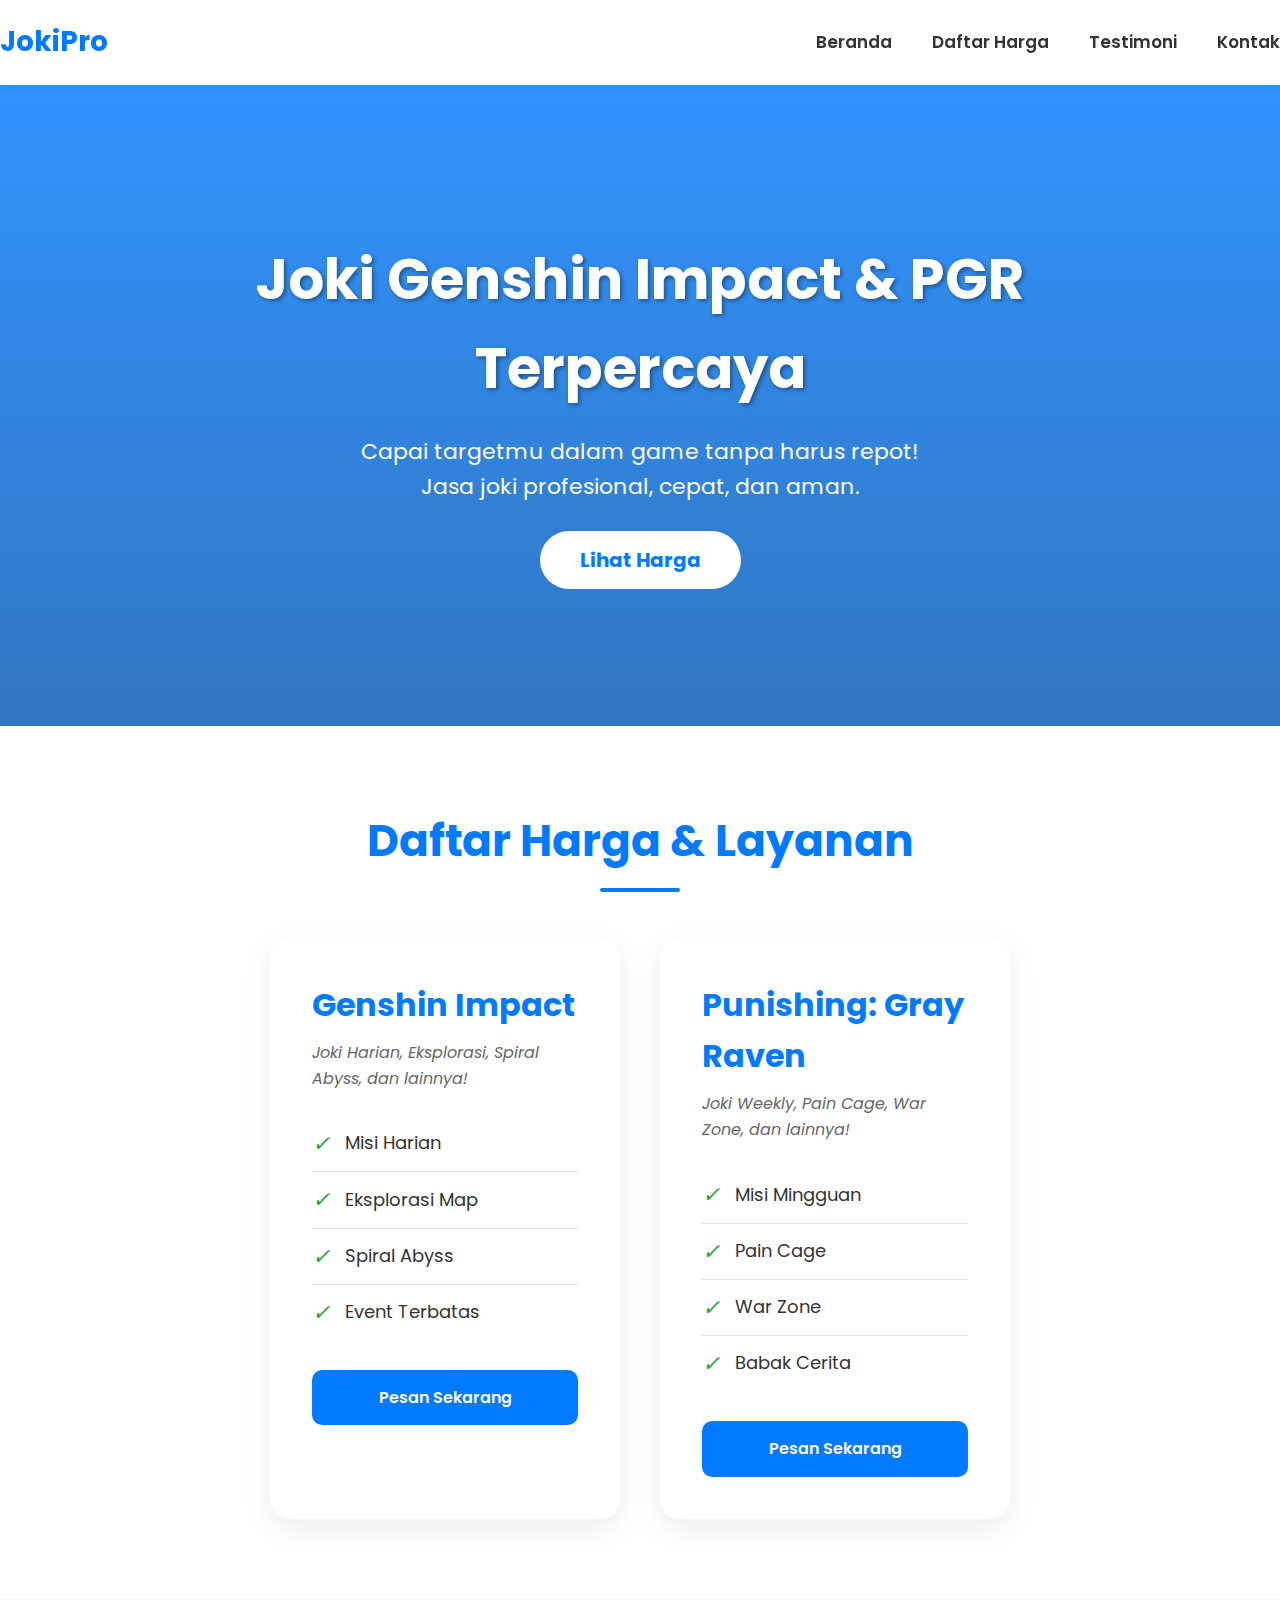
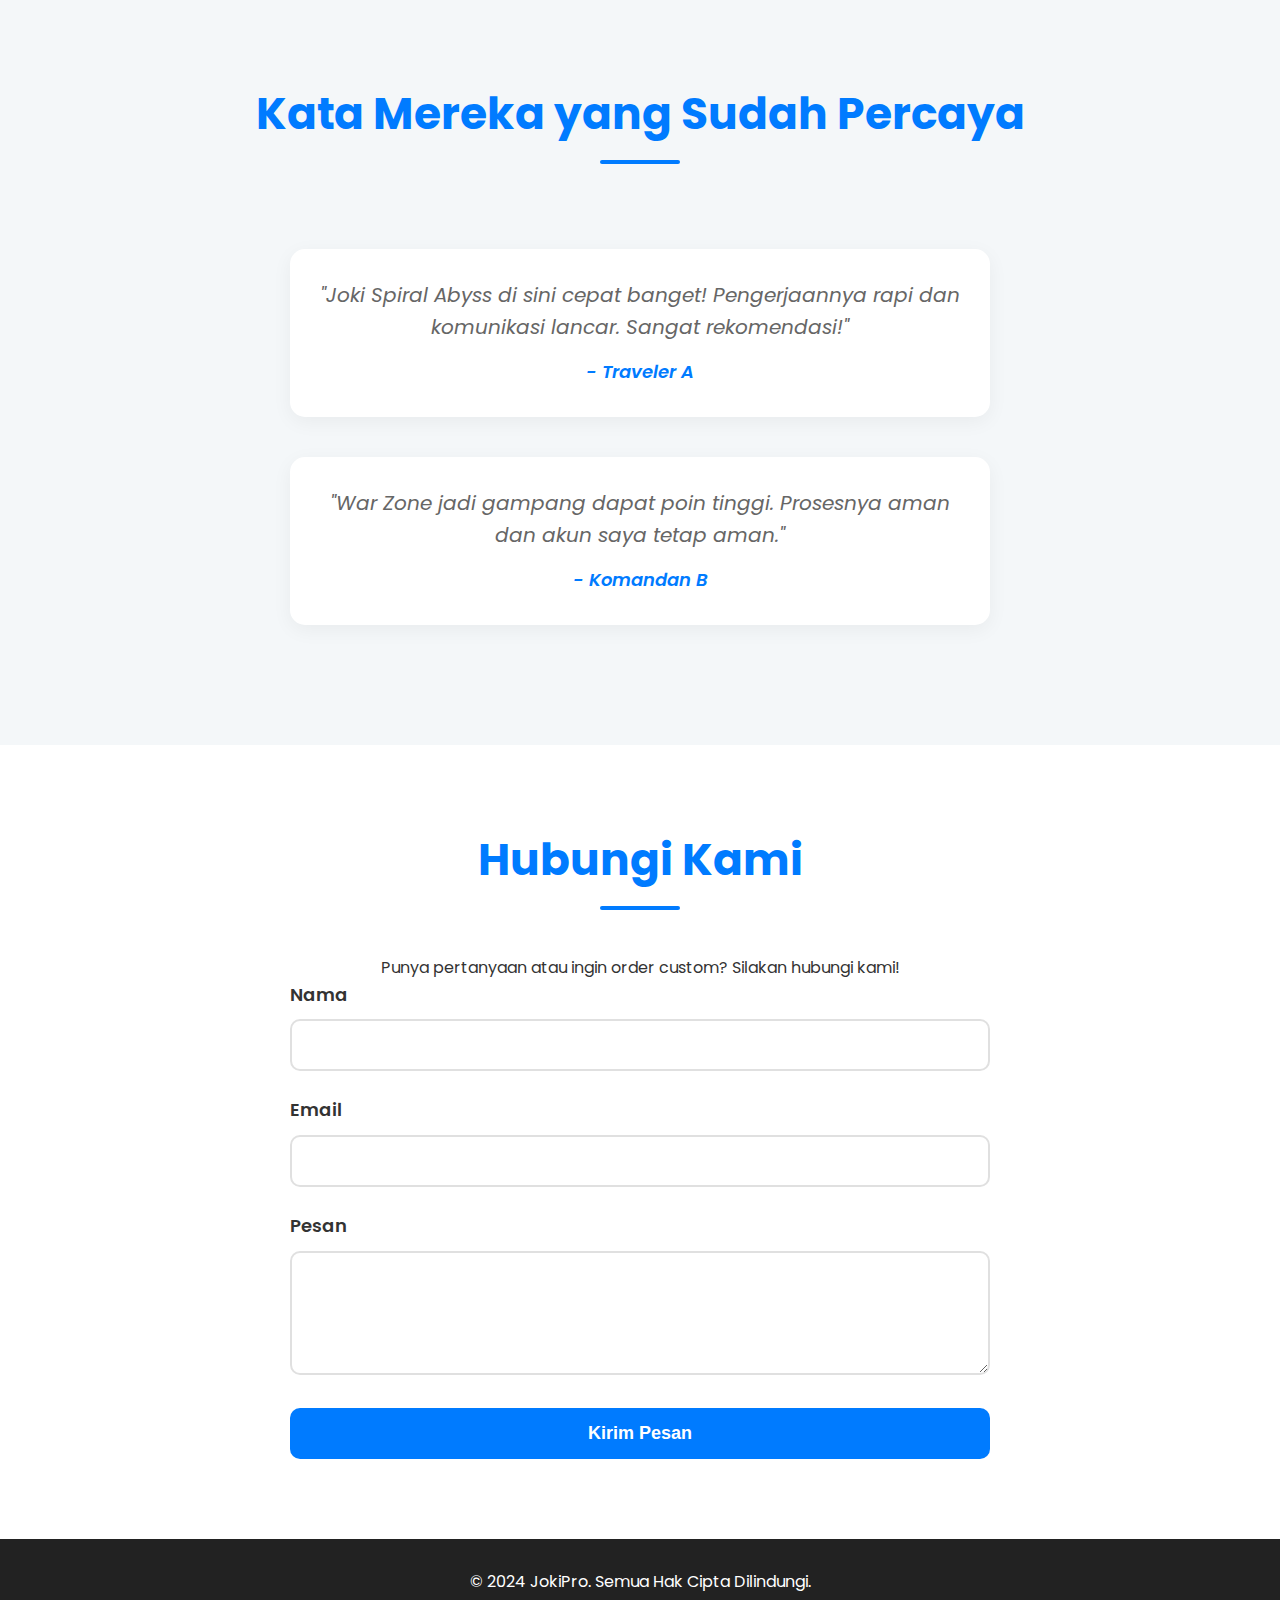
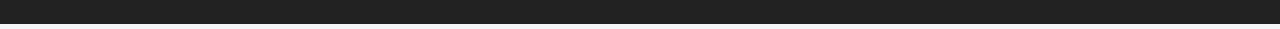
<file: index.html>
<!DOCTYPE html>
<html lang="id">
<head>
    <meta charset="UTF-8">
    <meta name="viewport" content="width=device-width, initial-scale=1.0">
    <meta name="google-site-verification" content="O5Cxy6qcfinUSG0r4nZ7U0VxAE0ugpnakmepIYB-Gd8" />
    <title>Joki Game Pro - Genshin & PGR</title>
    <link rel="stylesheet" href="style.css">
    <link rel="preconnect" href="https://fonts.googleapis.com">
    <link rel="preconnect" href="https://fonts.gstatic.com" crossorigin>
    <link href="https://fonts.googleapis.com/css2?family=Poppins:wght@400;600;700&display=swap" rel="stylesheet">
</head>
<body>

    <header class="header">
        <nav class="navbar">
            <a href="#" class="logo">JokiPro</a>
            <ul class="nav-links">
                <li><a href="#home">Beranda</a></li>
                <li><a href="#pricing">Daftar Harga</a></li>
                <li><a href="#testimonials">Testimoni</a></li>
                <li><a href="#contact">Kontak</a></li>
            </ul>
        </nav>
    </header>

    <main>
        <section id="home" class="section hero">
            <div class="container">
                <h1>Joki Genshin Impact & PGR Terpercaya</h1>
                <p class="subtitle">Capai targetmu dalam game tanpa harus repot! Jasa joki profesional, cepat, dan aman.</p>
                <a href="#pricing" class="cta-button">Lihat Harga</a>
            </div>
        </section>
        
        <section id="pricing" class="section pricing">
            <div class="container">
                <h2>Daftar Harga & Layanan</h2>
                <div class="pricing-grid">
                    <div class="pricing-card">
                        <h3>Genshin Impact</h3>
                        <p class="game-info">Joki Harian, Eksplorasi, Spiral Abyss, dan lainnya!</p>
                        <ul>
                            <li><i class="icon">✓</i> Misi Harian</li>
                            <li><i class="icon">✓</i> Eksplorasi Map</li>
                            <li><i class="icon">✓</i> Spiral Abyss</li>
                            <li><i class="icon">✓</i> Event Terbatas</li>
                        </ul>
                        <a href="https://wa.me/nomor-whatsapp-anda?text=Halo,%20saya%20mau%20joki%20Genshin%20Impact" class="order-button" target="_blank">Pesan Sekarang</a>
                    </div>

                    <div class="pricing-card">
                        <h3>Punishing: Gray Raven</h3>
                        <p class="game-info">Joki Weekly, Pain Cage, War Zone, dan lainnya!</p>
                        <ul>
                            <li><i class="icon">✓</i> Misi Mingguan</li>
                            <li><i class="icon">✓</i> Pain Cage</li>
                            <li><i class="icon">✓</i> War Zone</li>
                            <li><i class="icon">✓</i> Babak Cerita</li>
                        </ul>
                        <a href="https://wa.me/nomor-whatsapp-anda?text=Halo,%20saya%20mau%20joki%20PGR" class="order-button" target="_blank">Pesan Sekarang</a>
                    </div>
                </div>
            </div>
        </section>

        <section id="testimonials" class="section testimonials">
            <div class="container">
                <h2>Kata Mereka yang Sudah Percaya</h2>
                <div class="testimonial-card">
                    <p>"Joki Spiral Abyss di sini cepat banget! Pengerjaannya rapi dan komunikasi lancar. Sangat rekomendasi!"</p>
                    <cite>- Traveler A</cite>
                </div>
                <div class="testimonial-card">
                    <p>"War Zone jadi gampang dapat poin tinggi. Prosesnya aman dan akun saya tetap aman."</p>
                    <cite>- Komandan B</cite>
                </div>
            </div>
        </section>

        <section id="contact" class="section contact">
            <div class="container">
                <h2>Hubungi Kami</h2>
                <p>Punya pertanyaan atau ingin order custom? Silakan hubungi kami!</p>
                <form id="contact-form">
                    <div class="form-group">
                        <label for="name">Nama</label>
                        <input type="text" id="name" name="name" required>
                    </div>
                    <div class="form-group">
                        <label for="email">Email</label>
                        <input type="email" id="email" name="email" required>
                    </div>
                    <div class="form-group">
                        <label for="message">Pesan</label>
                        <textarea id="message" name="message" rows="5" required></textarea>
                    </div>
                    <button type="submit" class="submit-button">Kirim Pesan</button>
                </form>
            </div>
        </section>
    </main>

    <footer class="footer">
        <div class="container">
            <p>&copy; 2024 JokiPro. Semua Hak Cipta Dilindungi.</p>
        </div>
    </footer>

    <script src="script.js"></script>
</body>
</html>
</file>
<file: style.css>
/* General & Typography */
:root {
    --primary-color: #007BFF; /* Biru utama */
    --secondary-color: #0056b3; /* Biru yang lebih gelap */
    --background-color: #f4f7f9; /* Abu-abu terang */
    --card-background: #ffffff; /* Putih untuk card */
    --text-color: #333333; /* Warna teks gelap */
    --light-text-color: #666666; /* Warna teks abu-abu */
    --border-color: #e0e0e0; /* Warna border */
}

* {
    margin: 0;
    padding: 0;
    box-sizing: border-box;
}

body {
    font-family: 'Poppins', sans-serif;
    line-height: 1.6;
    color: var(--text-color);
    background-color: var(--background-color);
}

.container {
    max-width: 1100px;
    margin: 0 auto;
    padding: 0 20px;
}

/* Header & Navbar */
.header {
    background-color: #fff;
    box-shadow: 0 2px 10px rgba(0, 0, 0, 0.05);
    position: sticky;
    top: 0;
    z-index: 1000;
}

.navbar {
    display: flex;
    justify-content: space-between;
    align-items: center;
    padding: 20px 0;
}

.logo {
    font-size: 28px;
    font-weight: 700;
    color: var(--primary-color);
    text-decoration: none;
}

.nav-links {
    list-style: none;
    display: flex;
}

.nav-links li {
    margin-left: 40px;
}

.nav-links a {
    text-decoration: none;
    color: var(--text-color);
    font-weight: 600;
    font-size: 17px;
    transition: color 0.3s ease;
}

.nav-links a:hover {
    color: var(--primary-color);
}

/* Sections */
.section {
    padding: 80px 0;
    text-align: center;
}

.hero {
    background: linear-gradient(rgba(0, 123, 255, 0.8), rgba(0, 86, 179, 0.8)), url('https://i.imgur.com/your-image-genshin-pgr.jpg') no-repeat center center/cover;
    color: #fff;
    padding: 150px 0;
}

.hero h1 {
    font-size: 56px;
    margin-bottom: 20px;
    font-weight: 700;
    text-shadow: 2px 2px 4px rgba(0,0,0,0.4);
}

.hero .subtitle {
    font-size: 22px;
    max-width: 600px;
    margin: 0 auto 40px;
}

.cta-button {
    background-color: #fff;
    color: var(--primary-color);
    padding: 15px 40px;
    text-decoration: none;
    font-weight: 700;
    font-size: 20px;
    border-radius: 50px;
    transition: transform 0.3s ease, box-shadow 0.3s ease;
}

.cta-button:hover {
    transform: translateY(-5px);
    box-shadow: 0 10px 20px rgba(0, 0, 0, 0.2);
}

/* Pricing Section */
.pricing {
    background-color: #ffffff;
}

h2 {
    font-size: 44px;
    margin-bottom: 60px;
    color: var(--primary-color);
    position: relative;
    display: inline-block;
}

h2::after {
    content: '';
    position: absolute;
    width: 80px;
    height: 4px;
    background-color: var(--primary-color);
    bottom: -15px;
    left: 50%;
    transform: translateX(-50%);
    border-radius: 5px;
}

.pricing-grid {
    display: flex;
    justify-content: center;
    gap: 40px;
    flex-wrap: wrap;
}

.pricing-card {
    background-color: var(--card-background);
    padding: 40px;
    border-radius: 20px;
    box-shadow: 0 10px 30px rgba(0, 0, 0, 0.08);
    width: 350px;
    text-align: left;
    transition: transform 0.3s ease, box-shadow 0.3s ease;
    border: 2px solid transparent;
}

.pricing-card:hover {
    transform: translateY(-15px);
    box-shadow: 0 20px 40px rgba(0, 0, 0, 0.15);
    border: 2px solid var(--primary-color);
}

.pricing-card h3 {
    font-size: 32px;
    color: var(--primary-color);
    margin-bottom: 10px;
}

.pricing-card .game-info {
    color: var(--light-text-color);
    font-style: italic;
    margin-bottom: 25px;
}

.pricing-card ul {
    list-style: none;
    margin-bottom: 30px;
}

.pricing-card li {
    font-size: 18px;
    padding: 10px 0;
    border-bottom: 1px solid var(--border-color);
    display: flex;
    align-items: center;
    gap: 15px;
}

.pricing-card li:last-child {
    border-bottom: none;
}

.pricing-card .icon {
    color: #28a745; /* Hijau untuk ikon centang */
    font-size: 22px;
}

.order-button {
    display: block;
    width: 100%;
    background-color: var(--primary-color);
    color: #fff;
    padding: 15px 20px;
    text-decoration: none;
    text-align: center;
    font-weight: 600;
    border-radius: 10px;
    transition: background-color 0.3s ease;
}

.order-button:hover {
    background-color: var(--secondary-color);
}

/* Testimonials Section */
.testimonials {
    background-color: var(--background-color);
}

.testimonial-card {
    background-color: var(--card-background);
    padding: 30px;
    border-radius: 15px;
    box-shadow: 0 5px 20px rgba(0, 0, 0, 0.05);
    max-width: 700px;
    margin: 40px auto;
}

.testimonial-card p {
    font-size: 20px;
    font-style: italic;
    margin-bottom: 15px;
    color: var(--light-text-color);
}

.testimonial-card cite {
    font-weight: 600;
    color: var(--primary-color);
    display: block;
    font-size: 18px;
}

/* Contact Section */
.contact {
    background-color: #ffffff;
}

#contact-form {
    max-width: 700px;
    margin: 0 auto;
    text-align: left;
}

.form-group {
    margin-bottom: 25px;
}

.form-group label {
    display: block;
    font-weight: 600;
    margin-bottom: 10px;
    font-size: 18px;
}

.form-group input,
.form-group textarea {
    width: 100%;
    padding: 15px;
    border: 2px solid var(--border-color);
    border-radius: 10px;
    font-size: 16px;
    transition: border-color 0.3s ease, box-shadow 0.3s ease;
}

.form-group input:focus,
.form-group textarea:focus {
    outline: none;
    border-color: var(--primary-color);
    box-shadow: 0 0 0 4px rgba(0, 123, 255, 0.2);
}

.submit-button {
    background-color: var(--primary-color);
    color: #fff;
    padding: 15px 30px;
    border: none;
    border-radius: 10px;
    cursor: pointer;
    font-weight: 600;
    font-size: 18px;
    transition: background-color 0.3s ease, transform 0.2s ease;
    width: 100%;
}

.submit-button:hover {
    background-color: var(--secondary-color);
    transform: translateY(-3px);
}

/* Footer */
.footer {
    background-color: #222;
    color: #fff;
    padding: 30px 0;
    text-align: center;
}

/* Responsive Design */
@media (max-width: 768px) {
    .navbar {
        flex-direction: column;
        padding: 15px 0;
    }

    .nav-links {
        margin-top: 15px;
        flex-wrap: wrap;
        justify-content: center;
    }

    .nav-links li {
        margin: 10px 15px;
    }

    .hero h1 {
        font-size: 48px;
    }

    .hero .subtitle {
        font-size: 18px;
    }

    h2 {
        font-size: 36px;
    }

    .section {
        padding: 60px 0;
    }
}
</file>
